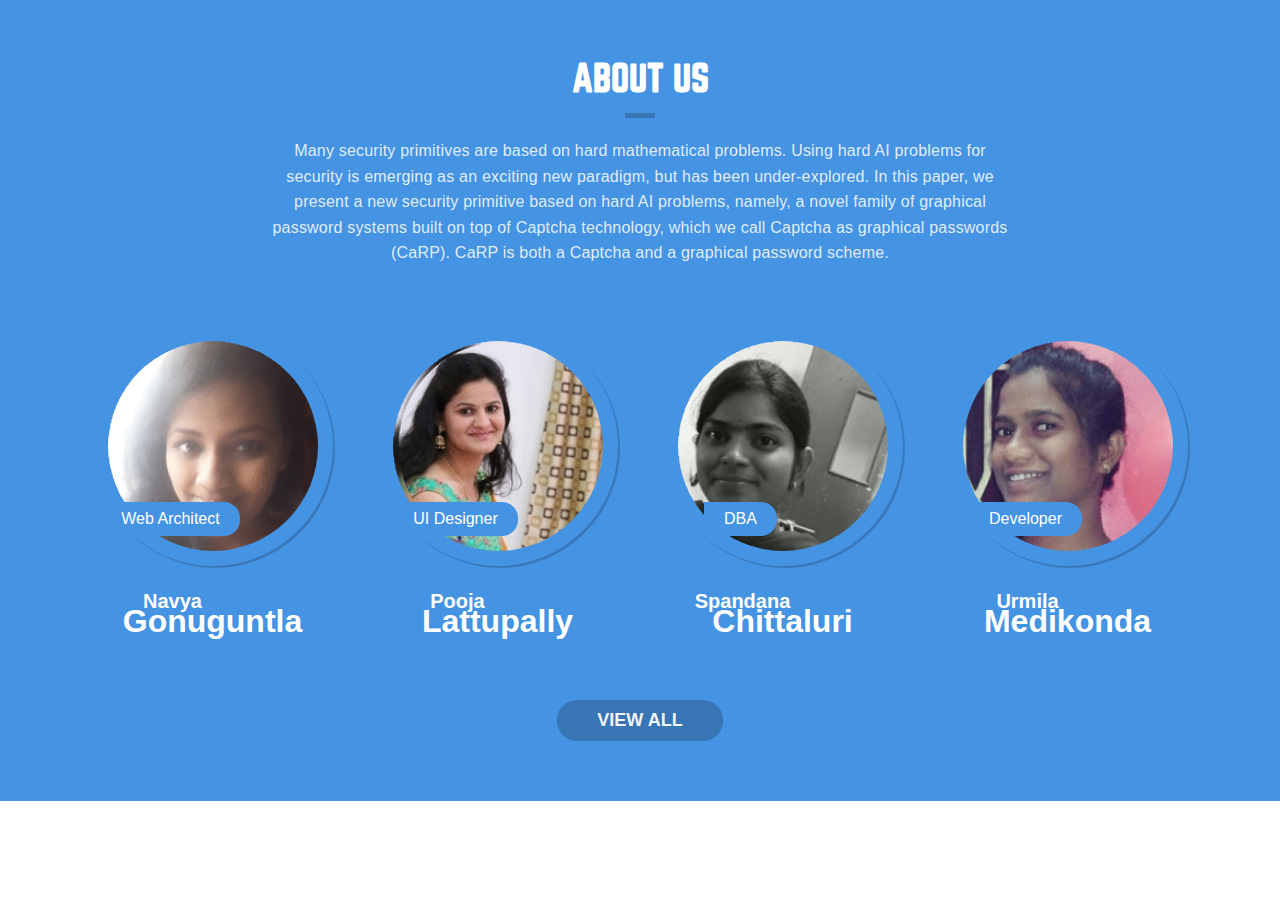
<file: meettheteam/aboutus.html>
<!DOCTYPE html>
<html lang="en-US">
<head>

	<!-- Meta tags & title /-->
	<meta http-equiv="Content-Type" content="text/html; charset=utf-8" />
	<meta name="viewport" content="width=device-width, initial-scale=1, maximum-scale=1">
	<meta name="robots" content="all,index,follow" />

	<title>Meet The Team</title>
	<meta name="description" content="Speakers - Free Meet the Team Section Tutorial" />
	
	<!-- Stylesheets /-->
	<link rel="stylesheet" type="text/css" href="css/style.css" /> <!-- Main stylesheet /-->
	 <link rel="stylesheet" type="text/css" href="css/bootstrap.css"> <!-- Grid framework /
    <link href='http://fonts.googleapis.com/css?family=Open+Sans:400,300,600,700,800' rel='stylesheet' type='text/css'> <!-- Open Sans /
    <link href='http://fonts.googleapis.com/css?family=PT+Sans+Narrow:400,700' rel='stylesheet' type='text/css'> <!-- PT Sans Narrow /
	<link href="//netdna.bootstrapcdn.com/font-awesome/4.0.3/css/font-awesome.css" rel="stylesheet"> <!-- Font Awesome /-->  
	
	<link rel="shortcut icon" href="img/favicon.png" type="image/x-icon" /> <!-- Favicon /-->

</head>

<body>

	<!-- SPEAKERS SECTION -->	
	<section id="speakers">
		<h3>ABOUT US</h3> <!-- Section Title -->
		<div class="separator"></div>
		<div class="container">
			<div class="col-md-8 col-md-offset-2">
				<!-- Section Description -->
				<p>Many security primitives are based on hard mathematical problems. Using hard AI problems for security is emerging as an exciting new paradigm, but has been under-explored. In this paper, we present a new security primitive based on hard AI problems, namely, a novel family of graphical password systems built on top of Captcha technology, which we call Captcha as graphical passwords (CaRP). CaRP is both a Captcha and a graphical password scheme. </p>
			</div>
			
			<!-- First Row of Speakers -->
			<div class="row1">
			
				<!-- Speaker 1 -->
				<div class="col-md-3">
					<a href="#" class="member-profile">
						<div class="unhover_img">
						<img src="img/navya.jpg" alt="" />
						</div>
						<div class="hover_img">
						<img src="img/navya.jpg" alt="" />
						</div>
						<span>Web Architect</span>
						<h4><span>Navya </span>Gonuguntla</h4>
					</a>	
					<!--<ul>
						<li><a href="#" target="_blank"><i class="fa fa-twitter"></i></a></li>
						<li><a href="#"  target="_blank"><i class="fa fa-linkedin"></i></a></li>
						<li><a href="#" target="_blank"><i class="fa fa-foursquare"></i></a></li>						
					</ul> -->
				</div>
				
				<!-- Speaker 2 -->
				<div class="col-md-3">
					<a href="#" class="member-profile">
						<div class="unhover_img">
						<img src="img/pooja.jpg" alt="" />
						</div>
						<div class="hover_img">
						<img src="img/pooja.jpg" alt="" />
						</div>
						<span>UI Designer</span>
						<h4><span>Pooja</span> Lattupally</h4>
					</a>	
				<!--	<ul>
						<li><a href="#" target="_blank"><i class="fa fa-dribbble"></i></a></li>
						<li><a href="#" target="_blank"><i class="fa fa-twitter"></i></a></li>
						<li><a href="#"  target="_blank"><i class="fa fa-linkedin"></i></a></li>
					</ul> -->
				</div>
				
				<!-- Speaker 3 -->
				<div class="col-md-3">
					<a href="#" class="member-profile">
						<div class="unhover_img">
						<img src="img/spandi.jpg" alt="" />
						</div>
						<div class="hover_img">
						<img src="img/spandi.jpg" alt="" />
						</div>
						<span>DBA</span>
						<h4><span>Spandana</span> Chittaluri</h4>
					</a>					
				<!--	<ul>
						<li><a href="#" target="_blank"><i class="fa fa-instagram"></i></a></li>
						<li><a href="#" target="_blank"><i class="fa fa-vimeo-square"></i></a></li>						
						<li><a href="#" target="_blank"><i class="fa fa-pinterest"></i></a></li>						
					</ul>	 -->				
				</div>
				
				<!-- Speaker 4 -->
				<div class="col-md-3">
					<a href="#" class="member-profile">
						<div class="unhover_img">
						<img src="img/urmila.jpg" alt="" />
						</div>
						<div class="hover_img">
						<img src="img/urmila.jpg" alt="" />
						</div>
						<span>Developer</span>
						<h4><span>Urmila</span> Medikonda</h4>
					</a>					
				<!--	<ul>
						<li><a href="#" target="_blank"><i class="fa fa-twitter"></i></a></li>
						<li><a href="#"  target="_blank"><i class="fa fa-linkedin"></i></a></li>
						<li><a href="#" target="_blank"><i class="fa fa-foursquare"></i></a></li>
						<li><a href="#" target="_blank"><i class="fa fa-google-plus"></i></a></li>
					</ul>			 -->			
				</div>
				
			</div> <!-- End First Row -->
			<div class="clear"></div>
			
			<!-- Second Row of Speakers -->
			<div class="row2">
			
				<!-- Speaker 5 -->
				<div class="col-md-3">
					<a href="#" class="member-profile">
						<div class="unhover_img">
						<img src="img/niha.jpg" alt="" />
						</div>
						<div class="hover_img">
						<img src="img/niha.jpg" alt="" />
						</div>
						<span>Developer</span>
						<h4><span>Niharika</span> Suggula</h4>
					</a>					
				<!--	<ul>
						<li><a href="#" target="_blank"><i class="fa fa-twitter"></i></a></li>
						<li><a href="#"  target="_blank"><i class="fa fa-linkedin"></i></a></li>
						<li><a href="#" target="_blank"><i class="fa fa-foursquare"></i></a></li>						
					</ul> -->
				</div>
				
			<!--	<!-- Speaker 6 -->	
		<!--		<div class="col-md-3">
					<a href="#" class="member-profile">
						<div class="unhover_img">
						<img src="img/speaker-4.png" alt="" />
						</div>
						<div class="hover_img">
						<img src="img/speaker-4-hover.png" alt="" />
						</div>
						<span>Web Designer</span>
						<h4><span>Donna</span> Hamilton</h4>
					</a>					
					<ul>
						<li><a href="#" target="_blank"><i class="fa fa-dribbble"></i></a></li>
						<li><a href="#" target="_blank"><i class="fa fa-twitter"></i></a></li>
						<li><a href="#"  target="_blank"><i class="fa fa-linkedin"></i></a></li>
					</ul>
				</div>
				
				<!-- Speaker 7 -->
			<!--	<div class="col-md-3">
					<a href="#" class="member-profile">
						<div class="unhover_img">
						<img src="img/speaker-1.png" alt="" />
						</div>
						<div class="hover_img">
						<img src="img/speaker-1-hover.png" alt="" />
						</div>
						<span>Photographer</span>
						<h4><span>Jessica</span> Wallace</h4>
					</a>					
					<ul>
						<li><a href="#" target="_blank"><i class="fa fa-instagram"></i></a></li>
						<li><a href="#" target="_blank"><i class="fa fa-vimeo-square"></i></a></li>						
						<li><a href="#" target="_blank"><i class="fa fa-pinterest"></i></a></li>						
					</ul>					
				</div>
				
				<!-- Speaker 8 -->
		<!--		<div class="col-md-3">
					<a href="#" class="member-profile">
						<div class="unhover_img">
						<img src="img/speaker-2.png" alt="" />
						</div>
						<div class="hover_img">
						<img src="img/speaker-2-hover.png" alt="" />
						</div>
						<span>Project Guide</span>
						<h4><span>Srinivas</span> Rao</h4>
					</a>					
					<ul>
						<li><a href="#" target="_blank"><i class="fa fa-twitter"></i></a></li>
						<li><a href="#"  target="_blank"><i class="fa fa-linkedin"></i></a></li>
						<li><a href="#" target="_blank"><i class="fa fa-foursquare"></i></a></li>
						<li><a href="#" target="_blank"><i class="fa fa-google-plus"></i></a></li>
					</ul>
				</div> -->
				
			</div>	<!-- End Second Row -->	 
			<div class="clear"></div>
			
			<!-- View All Button -->
			<div class="col-md-12">
				<button class="btn btn-transparent fadeIn">View All</button>
			</div>	
					
		</div>
	</section>
	<!-- //SPEAKERS SECTION -->	

	<script src="http://ajax.googleapis.com/ajax/libs/jquery/1.10.2/jquery.min.js"></script> <!-- Load jQuery -->

	<!-- jQuery Code for the View All Button -->
	<script>
		$(document).ready(function(){
		  $(".fadeIn").click(function(){
			$("div.row2").fadeIn();
			$("button.fadeIn").hide();
		  });
		});
	</script>
	
</body>
</html>
</file>
<file: meettheteam/css/style.css>
/*
Tutorial Name: Meet the Team
Description: A simple concept for members section.
Author: Stanislav Kostadinov
Author URI: http://stanislav.it
Usage: You can use this code for free in personal and commercial projects if you build upon it. You are not allowed to republish, redistribute or sell "as-is". 
*/

/* 01. GENERAL SETTINGS ============================================ */

* {margin: 0; padding: 0;}

p {line-height: 160%;}

a {text-decoration: none; color: #fff; transition: all 0.1s ease-in;}
img {border: 0;}

body {
	background: #fff;
	color: #fff;
	font-family: 'PT Sans Narrow', sans-serif;
	font-size: 13px;
	font-weight: 300;
}

.clear {clear: both;}

/* Buttons */
.btn {
	display: inline-block;
	margin-top: 20px;
	padding: 10px 40px;
	color: rgba(255,255,255, 0.95);
	font-size: 18px;
	font-weight: 700;
	text-transform: uppercase;
	border: none;
	border-radius: 20px;
	outline: 0;
	transition: all 0.1s ease-in;
}

.btn-transparent {background: rgba(0,0,0, 0.2);}
.btn-transparent:hover {background: rgba(0,0,0, 0.4);}

/* Separators */
.separator {
	margin: 0 auto;
	background: rgba(0, 0, 0, 0.2);
	width: 30px;
	height: 5px;
}

/* 02. FONT FACE ============================================ */

@font-face {
    font-family: 'norwester';
	src: url('../fonts/norwester/norwester.eot');
    src: url('../fonts/norwester/norwester.eot?iefix') format('embedded-opentype'),
		 url('../fonts/norwester/norwester.ttf');
    font-weight: normal;
}

/* 03. SPEAKERS SETTINGS ============================================ */

#speakers {
	padding: 60px 0;
	background: #4593e3;
	text-align: center;	
}

#speakers p {
	padding: 20px 0 60px;
	color: rgba(255,255,255, 0.85);
	font-family: 'Open Sans', sans-serif;
	font-size: 16px;
	letter-spacing: 0.2px;
}

#speakers h3 {
	padding: 0 0 15px;
	font-family: 'norwester';
	font-size: 36px;
	text-transform: uppercase;
}

#speakers h4  {
	margin-top: -20px;
	font-size: 32px;
	font-weight: 700;
}

#speakers h4 span {
	display: block;
	position: relative;
	left: -40px;
	top: 10px;
	font-size: 20px;
	background: none;
	padding: 0;
}

#speakers img {
	width: 100%;
	max-width: 240px;
	border-radius: 50%; 
	border: 15px solid transparent; 
	box-shadow: 2px 2px 0px rgba(0,0,0, 0.18);
	transition: all 0.1s ease-in;
}
	
#speakers img:hover {
	border: 15px solid #3980C9;
	position: relative;
	z-index: 10;
	transition: all 0.1s ease-in;	
}

#speakers span {
	padding: 8px 20px;
	position: relative;
	top: -64px;
	left: -42px;
	display: inline-block;
	background: #4593e3;
	border-radius: 0 16px 16px 0;
	font-size: 16px;
}

/* Member Image Hover Effect */
.hover_img {
  display: none
}

.member-profile:hover .unhover_img{
  display: none;
}

.member-profile:hover .hover_img {
  display: block;
}

/* Social Networks Meta */
#speakers li {display: inline-block; padding: 0 6px; font-size: 18px;}
#speakers li a {color: rgba(0,0,0, 0.3); transition: all 0.1s ease-in;}
#speakers li a:hover {color: rgba(0,0,0, 0.7);}

/* Rows Optimization */
.row2 {
	display: none;
}

.row1 .col-md-3, .row2 .col-md-3 {
	padding-bottom: 40px;
}

/* Mobile Devices Optimization */
@media (min-width: 568px) and (max-width: 992px) {

	.row1 .col-md-3, .row2 .col-md-3 {
		display: inline-block;
		max-width: 50%;
	}

	#speakers img {max-width: 300px;}

}
</file>
